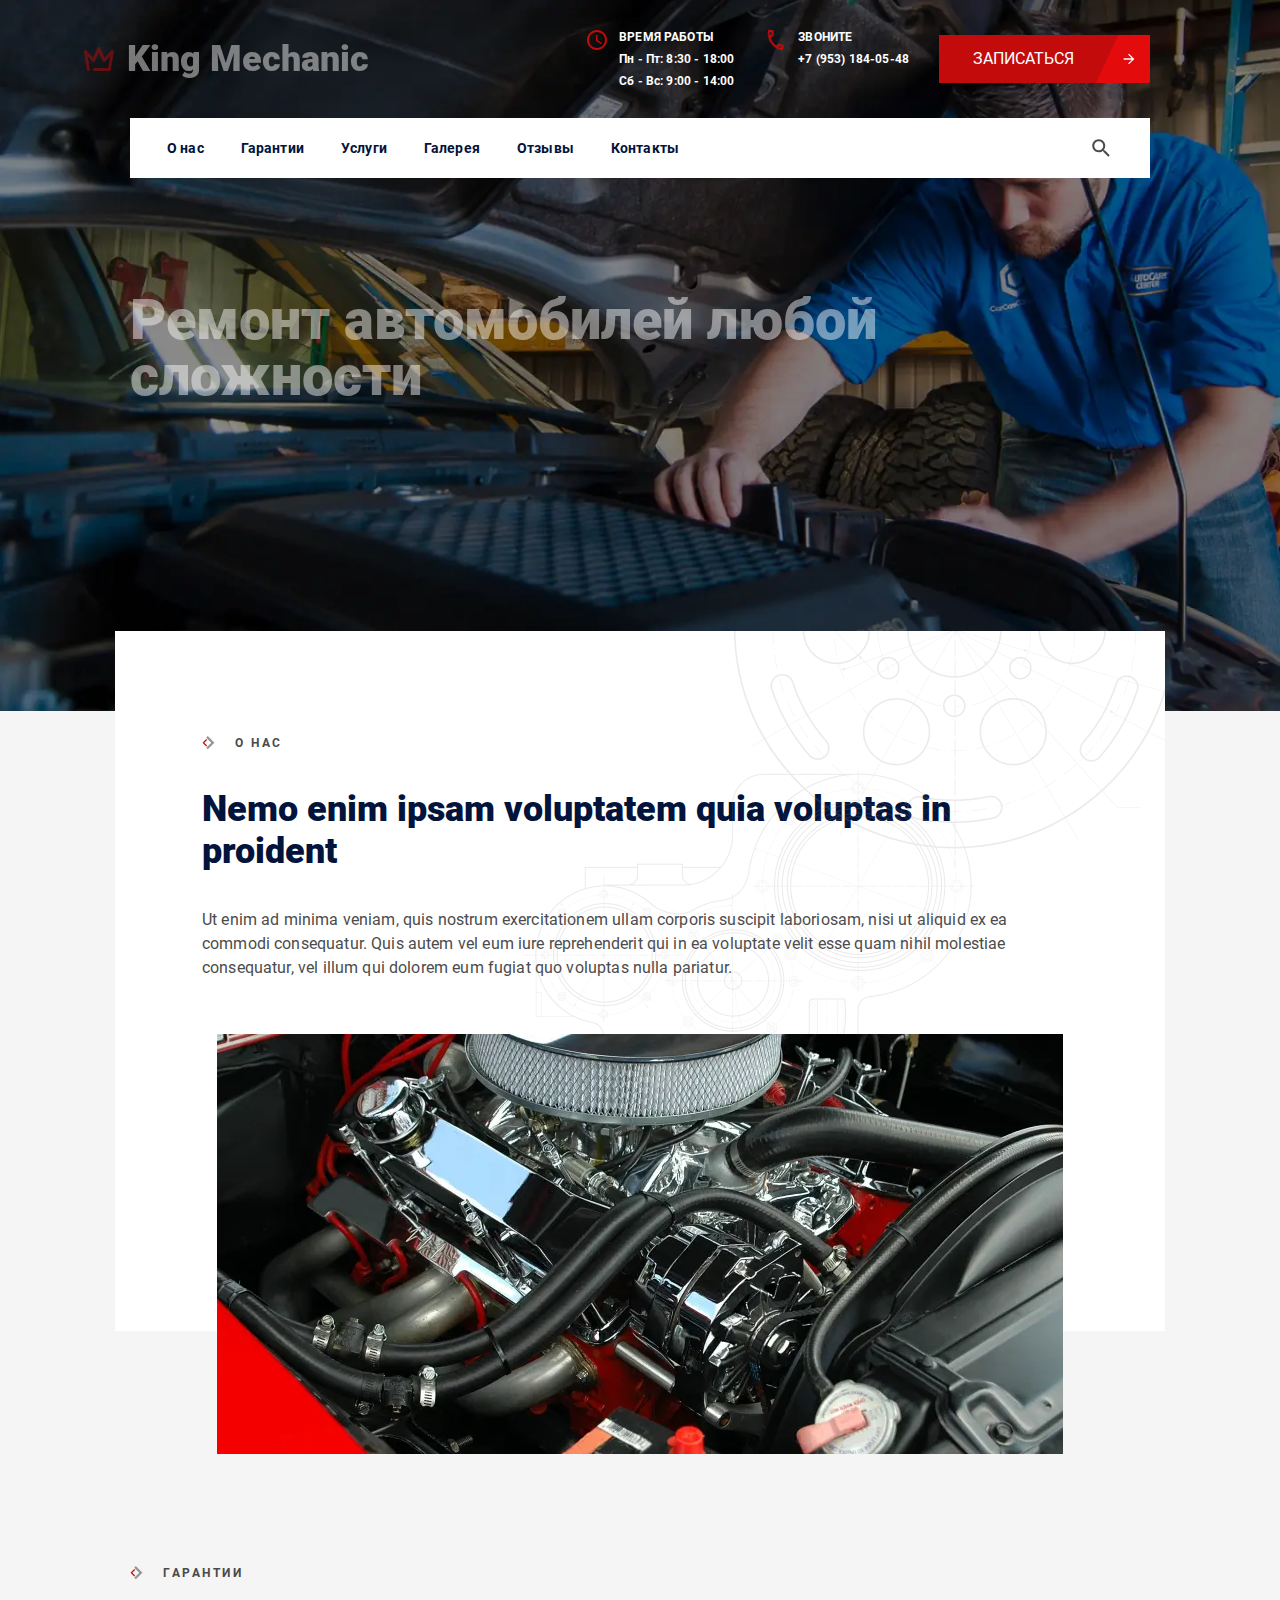
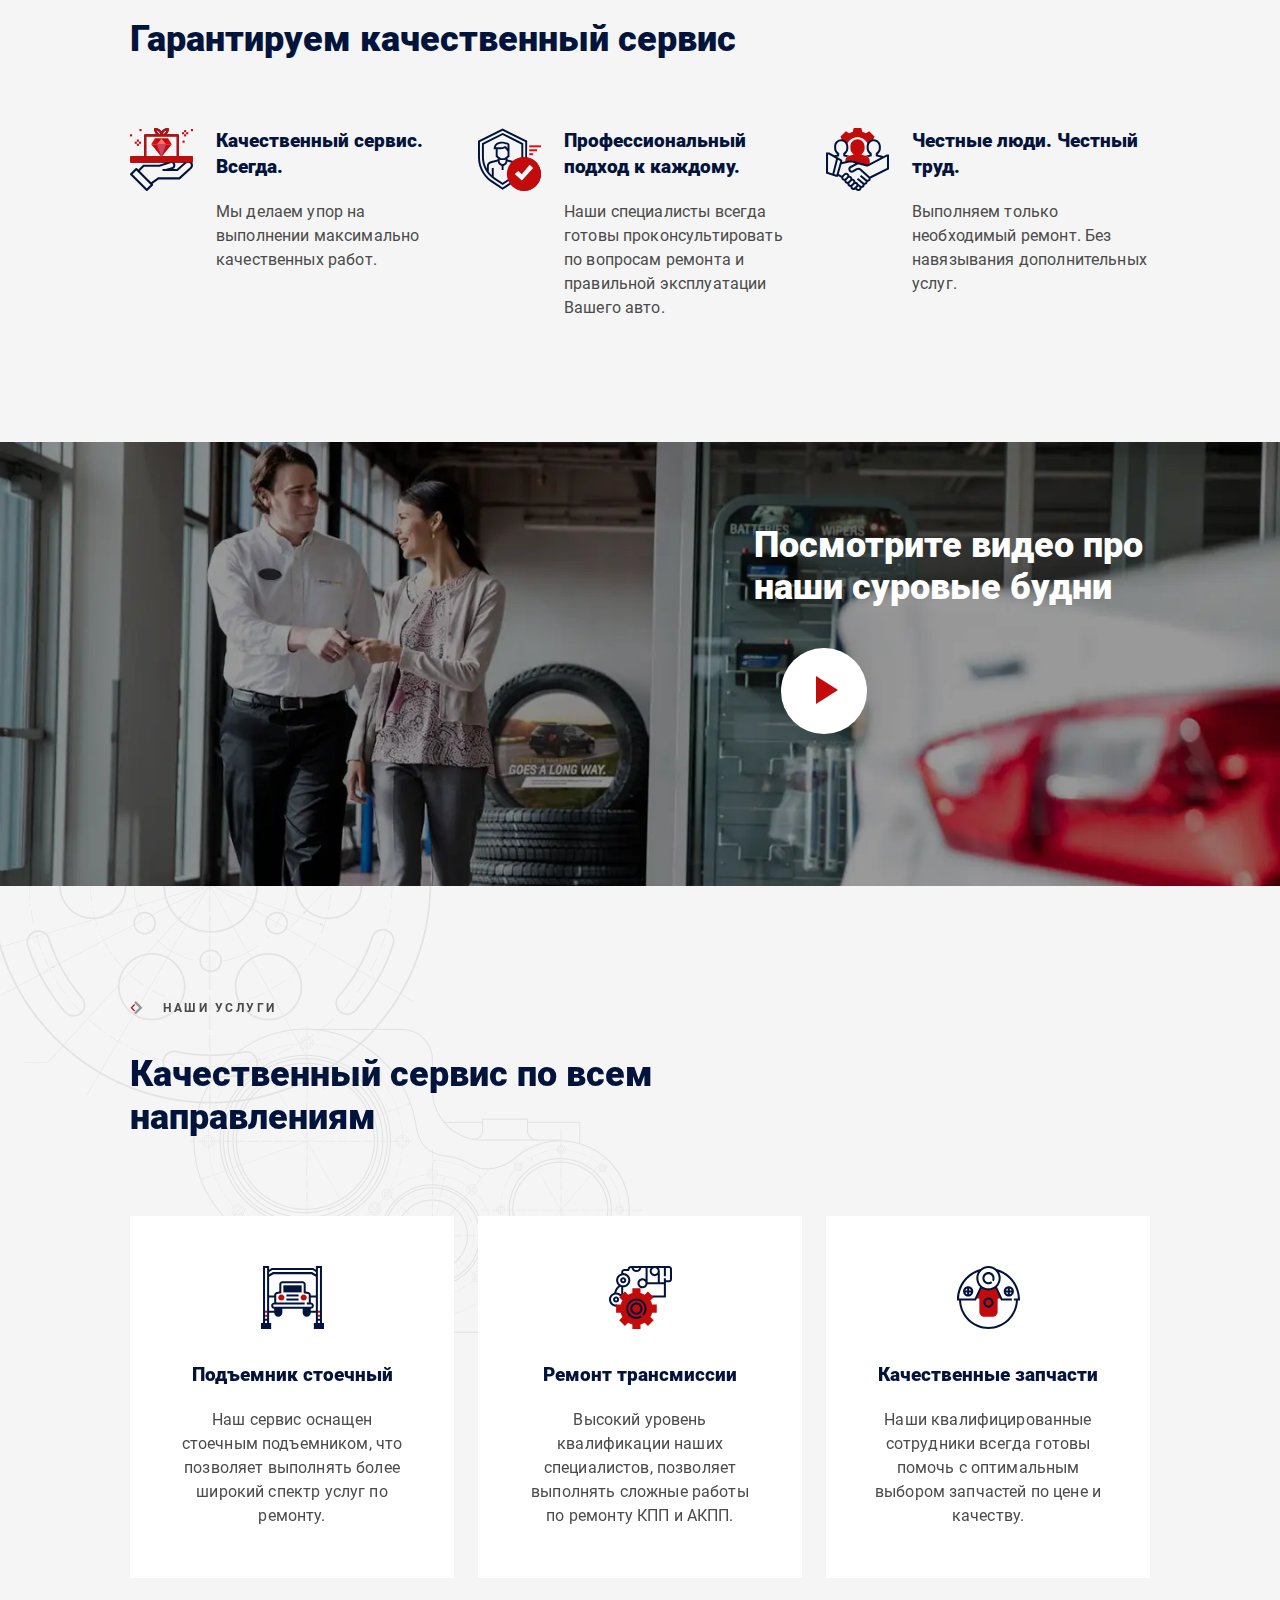
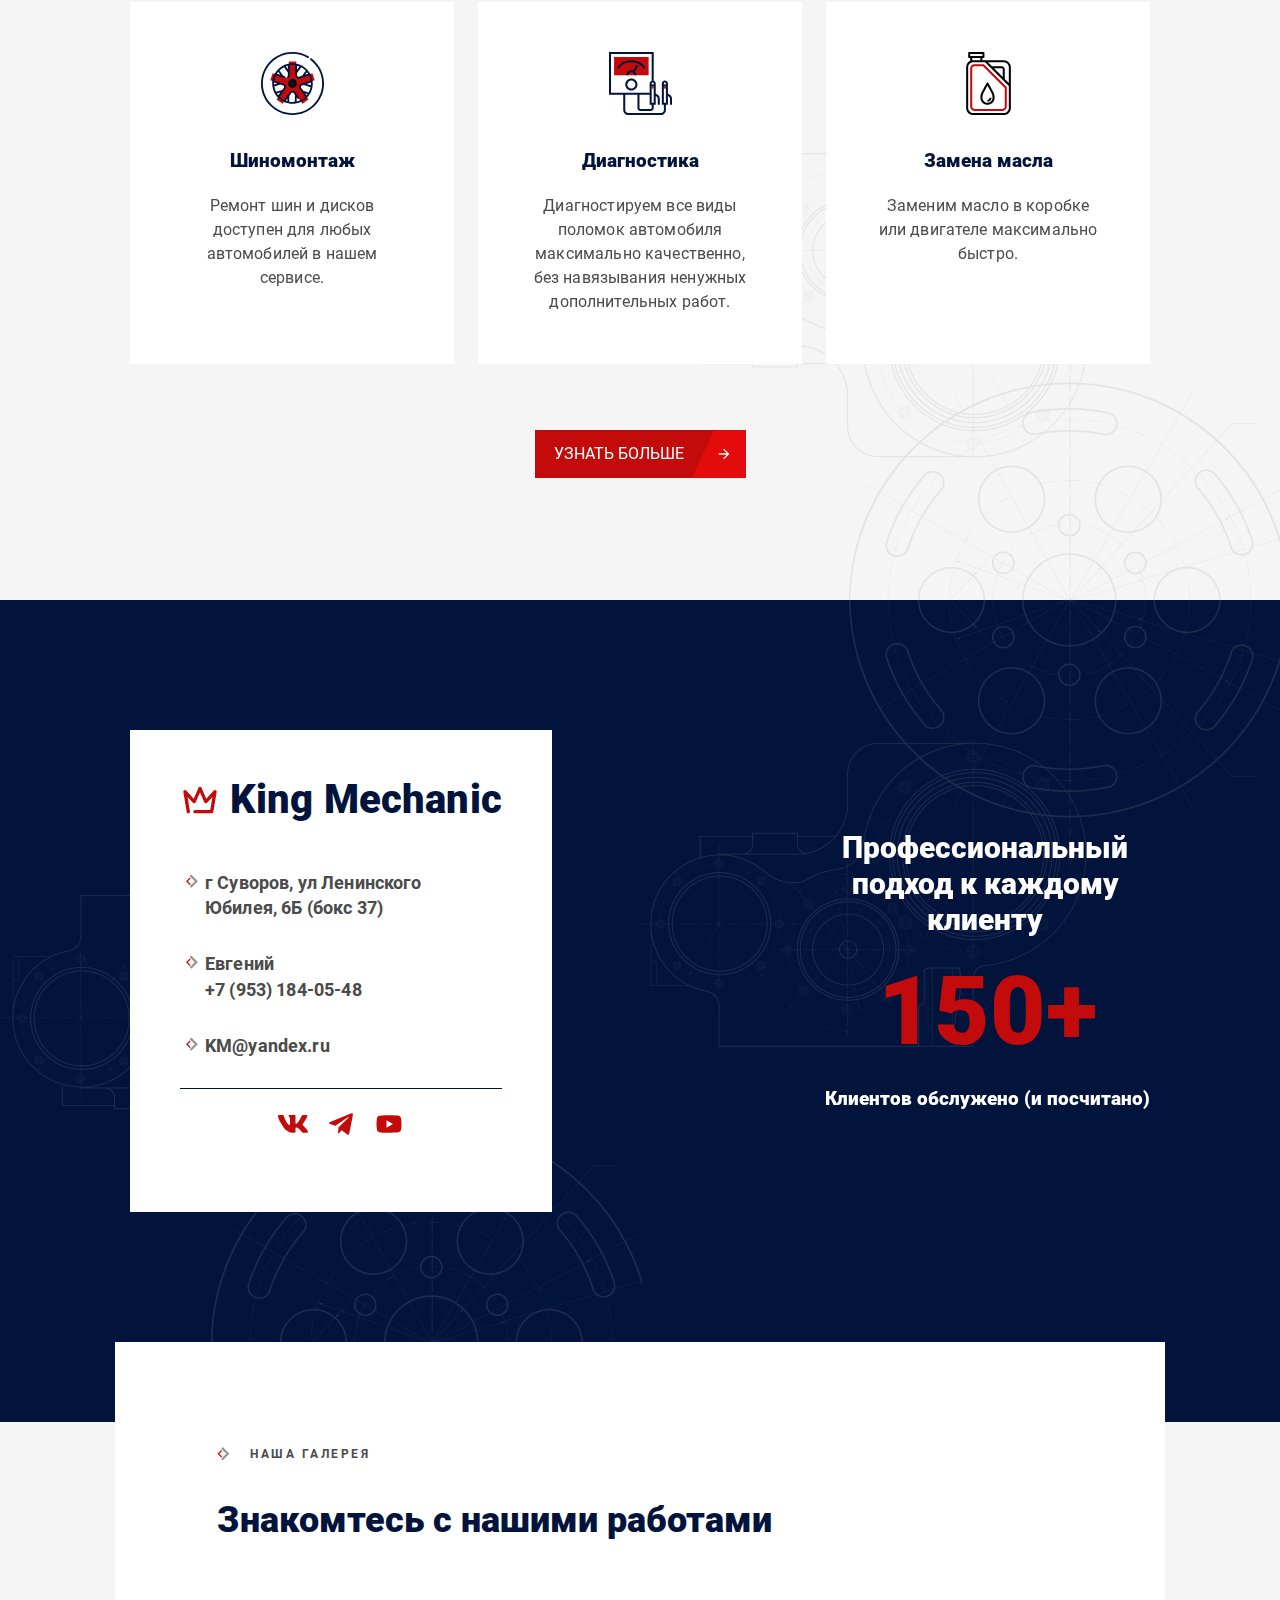
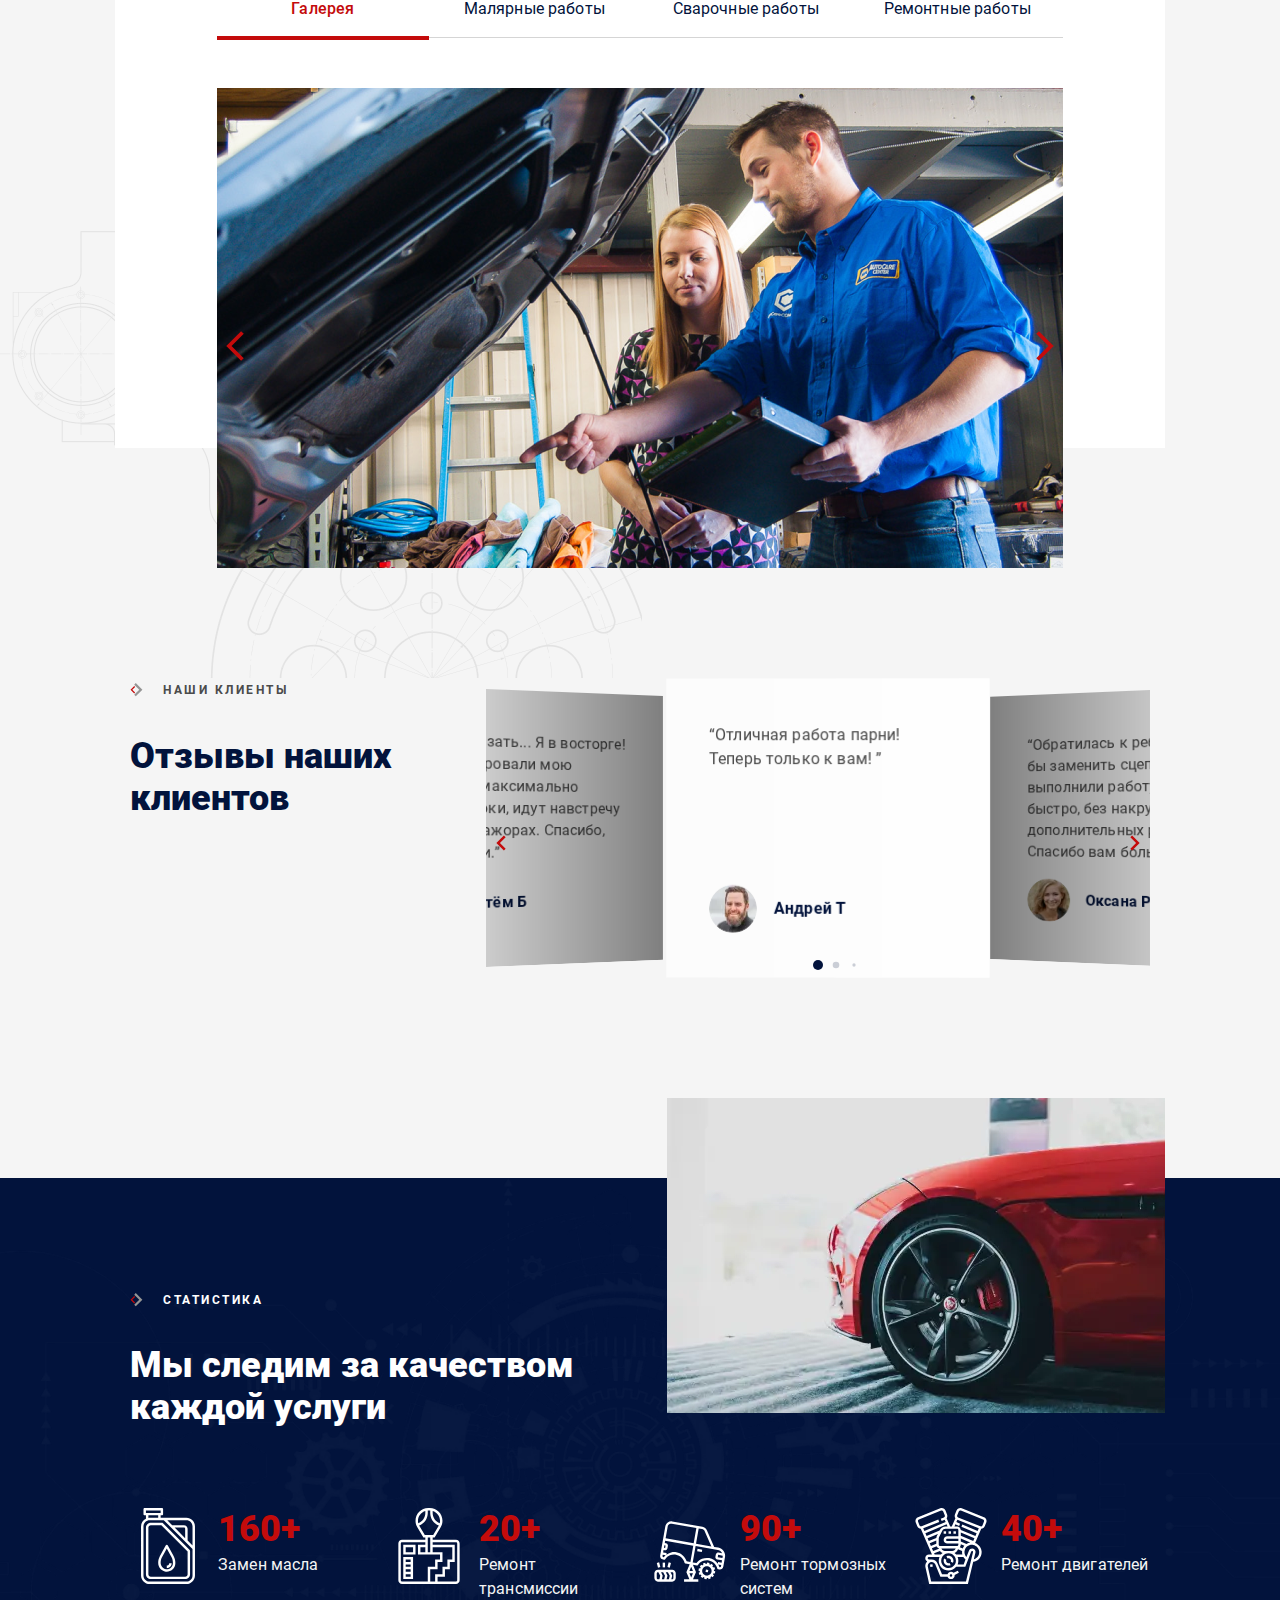
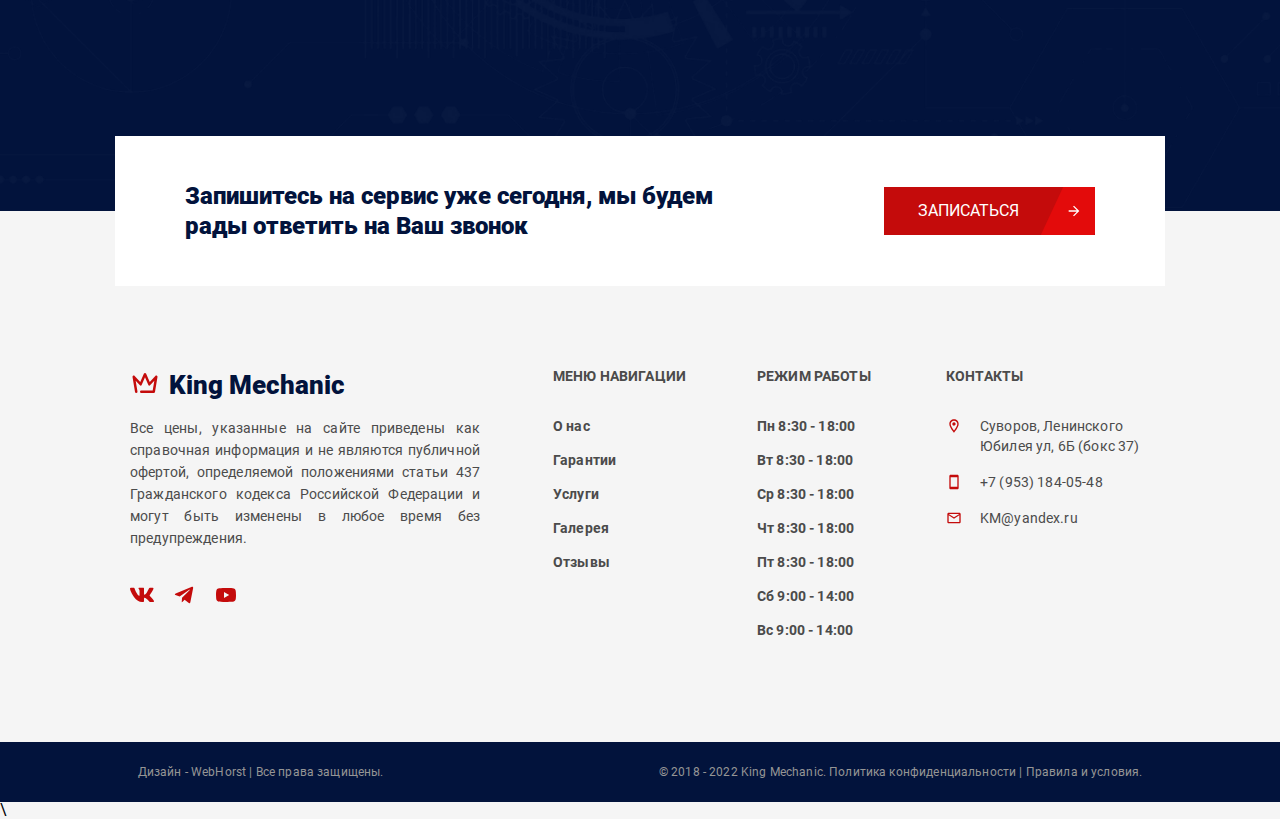
<file: index.html>
<!DOCTYPE html>
<html lang="en">

<head>
   <meta charset="UTF-8">
   <meta http-equiv="X-UA-Compatible" content="IE=edge">
   <meta name="viewport" content="width=device-width, initial-scale=1.0">
   <link rel="stylesheet" href="https://unpkg.com/swiper/swiper-bundle.min.css">
   <link rel="stylesheet" href="css/style.css">
   <link rel="shortcut icon" href="favicon.ico">
   <title>King Mechanic</title>
</head>

<body>
   <div class="wrapper">


      <header class="header">
         <div class="header__container">
            <!-- Верхнее подменю -->
            <div class="top-menu">
               <!-- Контейнер логотипа -->
               <div class="top-menu__logo-box">
                  <svg class="top-menu__logo" width="36" height="36" viewBox="0 0 24 24"
                     xmlns="http://www.w3.org/2000/svg">
                     <path
                        d="M4.54 10.16l1.446 8.676a1 1 0 1 1-1.972.328l-2-12c-.164-.981 1.05-1.573 1.723-.84L8.2 11.192 11.084 4.6c.35-.799 1.483-.799 1.832 0l2.885 6.593 4.462-4.868c.672-.733 1.887-.141 1.723.84l-2 12A1 1 0 0 1 19 20H9a1 1 0 0 1 0-2h9.153l1.306-7.84-3.222 3.516a1 1 0 0 1-1.653-.275L12 7.495 9.416 13.4a1 1 0 0 1-1.653.275L4.54 10.16z" />
                  </svg>
                  <span class="top-menu__logo-string">King Mechanic</span>
               </div>
               <!-- контейнер - часы работы -->
               <div class="top-menu__servise-hours">
                  <div class="top-menu__clock"></div>
                  <div class="top-menu__text">
                     ВРЕМЯ РАБОТЫ<br>
                     Пн - Пт: 8:30 - 18:00 <br>
                     Сб - Вс: 9:00 - 14:00
                  </div>
               </div>
               <!-- контейнер - номера телефона -->
               <div class="top-menu__call-us">
                  <div class="top-menu__phone"></div>
                  <div class="top-menu__text">
                     ЗВОНИТЕ <br>
                     <a href="tel:+79531840548">+7 (953) 184-05-48</a>
                  </div>
               </div>
               <!-- Главная кнопка страницы-->
               <a href="#" class="button">
                  <span class="button__name">Записаться</span>
                  <div class="button__arrow">
                     <svg width="16" height="16" viewBox="0 0 16 16" fill="none" xmlns="http://www.w3.org/2000/svg">
                        <path
                           d="M8.00008 13.3333L7.06008 12.3933L10.7801 8.66667H2.66675L2.66675 7.33333L10.7801 7.33333L7.06008 3.60667L8.00008 2.66667L13.3334 8L8.00008 13.3333Z"
                           fill="white" />
                     </svg>
                  </div>
               </a>
            </div>
            <!-- Меню навигации -->
            <nav class="header__menu menu">
               <ul class="menu__list">
                  <li class="menu__item"><a href="#about" class="menu__link">О нас</a></li>
                  <li class="menu__item"><a href="#promise" class="menu__link">Гарантии </a></li>
                  <li class="menu__item"><a href="#servises" class="menu__link">Услуги</a></li>
                  <li class="menu__item"><a href="#gallery" class="menu__link">Галерея</a></li>
                  <li class="menu__item"><a href="#feedback" class="menu__link">Отзывы</a></li>
                  <li class="menu__item"><a href="#contacts" class="menu__link">Контакты</a></li>
               </ul>
               <!-- иконка поиска по сайту -->
               <a href="#" class="menu__magnifier">

               </a>

            </nav>
         </div>
      </header>
      <main class="main">
         <!-- Первый блок страницы, с главным заголовком -->
         <div class="any-repair">
            <div class="any-repair__bgd">
               <img src="img/bg_images/Heroshot_1.webp" alt="фоновое изображение">
               <!-- Заголовок + кнопка -->
               <div class="any-repair__container">
                  <h1 class="any-repair__title">Ремонт автомобилей любой сложности</h1>
                  <a href="#" class="any-repair__button button">
                     <span class="button__name">Записаться</span>
                     <div class="button__arrow">
                        <svg width="16" height="16" viewBox="0 0 16 16" fill="none" xmlns="http://www.w3.org/2000/svg">
                           <path
                              d="M8.00008 13.3333L7.06008 12.3933L10.7801 8.66667H2.66675L2.66675 7.33333L10.7801 7.33333L7.06008 3.60667L8.00008 2.66667L13.3334 8L8.00008 13.3333Z"
                              fill="white" />
                        </svg>
                     </div>
                  </a>
               </div>
               <a href="#about" class="any-repair__bottom-arrow">
                  <span></span>
                  <span></span>
                  <span></span>
               </a>
            </div>
         </div>
         <!-- Нависающий блок - о нас -->
         <div class="about-us">
            <div class="about-us__container">
               <!-- Бекграунд блока -->
               <div class="about-us__bg">
                  <img src="img/bg_images/bg_Gears.webp" alt="бекграунд">
               </div>
               <!-- Блок с контентом  -->
               <div class="about-us__body">
                  <!-- Текстовый блок  -->
                  <div class="about-us__content">
                     <h3 id="about" class="about-us__subtitle subtitle">О нас</h3>
                     <h2 class="about-us__title title">Nemo enim ipsam voluptatem quia voluptas in proident</h2>
                     <p class="about-us__text">Ut enim ad minima veniam, quis nostrum exercitationem ullam corporis
                        suscipit laboriosam, nisi ut aliquid ex ea commodi consequatur. Quis autem vel eum iure
                        reprehenderit qui in ea voluptate velit esse quam nihil molestiae consequatur, vel illum qui
                        dolorem eum fugiat quo voluptas nulla pariatur. </p>
                  </div>
                  <!-- Основное изображение  -->
                  <div class="about-us__image-box">
                     <div class="about-us__picture">
                        <img src="img/about_us/engine.webp" alt="Фотография двигателя">
                     </div>
                  </div>
               </div>
            </div>
         </div>
         <!-- Блок гарантии  -->
         <div class="promise">
            <div class="promise__container">
               <h3 id="promise" class="promise__subtitle subtitle">Гарантии</h3>
               <h2 class="promise__title title">Гарантируем качественный сервис</h2>
               <!-- Контентная часть  -->
               <div class="promise__content">
                  <!-- пункт #1  -->
                  <div class="promise__item">
                     <!-- картинка  -->
                     <div class="promise__logo">
                        <img src="img/promise/quality_service_63px.svg" alt="Логотип">
                     </div>
                     <!-- текст  -->
                     <div class="promise__box">
                        <h4 class="promise__mini-title">
                           Качественный сервис. Всегда.
                        </h4>
                        <p class="promise__text">Мы делаем упор на выполнении максимально качественных работ.
                        </p>
                     </div>
                  </div>
                  <!-- пункт #2  -->
                  <div class="promise__item">
                     <!-- картинка  -->
                     <div class="promise__logo">
                        <img src="img/promise/certified_pros_63px.svg" alt="Логотип">
                     </div>
                     <!-- текст  -->
                     <div class="promise__box">
                        <h4 class="promise__mini-title">
                           Профессиональный подход к каждому.
                        </h4>
                        <p class="promise__text">Наши специалисты всегда готовы проконсультировать по вопросам
                           ремонта и правильной эксплуатации Вашего авто.
                        </p>
                     </div>
                  </div>
                  <!-- пункт #3  -->
                  <div class="promise__item">
                     <!-- картинка  -->
                     <div class="promise__logo">
                        <img src="img/promise/team_63px.svg" alt="Логотип">
                     </div>
                     <!-- текст  -->
                     <div class="promise__box">
                        <h4 class="promise__mini-title">
                           Честные люди. Честный труд.
                        </h4>
                        <p class="promise__text">Выполняем только необходимый ремонт. Без навязывания дополнительных
                           услуг.
                        </p>
                     </div>
                  </div>


               </div>
            </div>
         </div>
         <!-- Блок с видео -->
         <div class="full-screen">
            <!-- фоновое изображениие -->
            <div class="full-screen__bgd">
               <img src="img/full_screen/BG_Image.webp" alt="Фоновое изображение">
               <!-- контент  -->
               <div class="full-screen__container">
                  <div class="full-screen__content">
                     <h2 class="full-screen__title title">
                        Посмотрите видео про наши суровые будни
                     </h2>
                     <!-- кнопка плэй  -->
                     <div class="full-screen__box">
                        <a href="https://clck.ru/32cxQ8" class="full-screen__play-btn">
                           <div class="triangle"></div>
                           <div class="round-S">
                              <div class="round-M"></div>
                           </div>
                        </a>
                     </div>
                  </div>
               </div>
            </div>

         </div>
         <!-- блок с карточками  -->
         <div class="servises">
            <div class="servises__bg">
               <img class="top" src="img/bg_images/bg_Gears.webp" alt="бекграунд">
               <img class="bottom" src="img/bg_images/bg_Gears.webp" alt="бекграунд">

               <div class="servises__container">
                  <h3 id="servises" class="servises__subtitle subtitle">Наши услуги</h3>
                  <h2 class="servises__title title">Качественный сервис по всем направлениям</h2>
                  <div class="servises__content">
                     <!-- блок с карточками  -->
                     <div class="servises__cards-block">
                        <!-- карточка 1 -->
                        <div class="card">
                           <div class="card__picture-box"><img src="img/servises/car_bay_24x.svg"
                                 alt="картинка карточки" class="card__image">
                           </div>
                           <h3 class="card__title">Подъемник стоечный</h3>
                           <p class="card__text">Наш сервис оснащен стоечным подъемником, что позволяет выполнять более
                              широкий спектр услуг по ремонту.
                           </p>
                        </div>
                        <!-- карточка 2 -->
                        <div class="card">
                           <div class="card__picture-box"><img src="img/servises/car_engine_24x.svg"
                                 alt="картинка карточки" class="card__image">
                           </div>
                           <h3 class="card__title">Ремонт трансмиссии</h3>
                           <p class="card__text">Высокий уровень квалификации наших специалистов, позволяет выполнять
                              сложные работы по ремонту КПП и АКПП.
                           </p>
                        </div>
                        <!-- карточка 3 -->
                        <div class="card">
                           <div class="card__picture-box"><img src="img/servises/car_breaks_24x.svg"
                                 alt="картинка карточки" class="card__image">
                           </div>
                           <h3 class="card__title">Качественные запчасти</h3>
                           <p class="card__text">Наши квалифицированные сотрудники всегда готовы помочь с оптимальным
                              выбором запчастей по цене и качеству.
                           </p>
                        </div>
                        <!-- карточка 4 -->
                        <div class="card">
                           <div class="card__picture-box"><img src="img/servises/car_tires_24x.svg"
                                 alt="картинка карточки" class="card__image">
                           </div>
                           <h3 class="card__title">Шиномонтаж</h3>
                           <p class="card__text">Ремонт шин и дисков доступен для любых автомобилей в нашем сервисе.
                           </p>
                        </div>
                        <!-- карточка 5 -->
                        <div class="card">
                           <div class="card__picture-box"><img src="img/servises/car_engine_check_24x.svg"
                                 alt="картинка карточки" class="card__image">
                           </div>
                           <h3 class="card__title">Диагностика</h3>
                           <p class="card__text">Диагностируем все виды поломок автомобиля максимально качественно, без
                              навязывания ненужных дополнительных работ.
                           </p>
                        </div>
                        <!-- карточка 6 -->
                        <div class="card">
                           <div class="card__picture-box"><img src="img/servises/car_oil_24x.svg"
                                 alt="картинка карточки" class="card__image">
                           </div>
                           <h3 class="card__title">Замена масла</h3>
                           <p class="card__text">Заменим масло в коробке или двигателе максимально быстро.
                           </p>
                        </div>
                     </div>

                     <div class="servises__btn-box">
                        <a href="#" class="servises__button button">
                           <span class="button__name">Узнать больше</span>
                           <div class="button__arrow">
                              <svg width="16" height="16" viewBox="0 0 16 16" fill="none"
                                 xmlns="http://www.w3.org/2000/svg">
                                 <path
                                    d="M8.00008 13.3333L7.06008 12.3933L10.7801 8.66667H2.66675L2.66675 7.33333L10.7801 7.33333L7.06008 3.60667L8.00008 2.66667L13.3334 8L8.00008 13.3333Z"
                                    fill="white" />
                              </svg>
                           </div>
                        </a>
                     </div>

                  </div>
               </div>
            </div>
         </div>
         <!-- блок с визиткой и статистикой клиентов  -->
         <div id="contacts" class="customers">
            <div class="customers__bg">
               <img class="customers__top" src="img/bg_images/bg_Gears.webp" alt="бекграунд">
               <img class="customers__bottom" src="img/bg_images/bg_Gears.webp" alt="бекграунд">
               <div class="customers__container">
                  <div class="customers__content">
                     <!-- карточка визитка  -->
                     <div class="customers__bisness-card">
                        <div class="customers__logo">
                           <svg width="40" height="40" fill="#C40B0B" viewBox="0 0 24 24"
                              xmlns="http://www.w3.org/2000/svg">
                              <path
                                 d="M4.54 10.16l1.446 8.676a1 1 0 1 1-1.972.328l-2-12c-.164-.981 1.05-1.573 1.723-.84L8.2 11.192 11.084 4.6c.35-.799 1.483-.799 1.832 0l2.885 6.593 4.462-4.868c.672-.733 1.887-.141 1.723.84l-2 12A1 1 0 0 1 19 20H9a1 1 0 0 1 0-2h9.153l1.306-7.84-3.222 3.516a1 1 0 0 1-1.653-.275L12 7.495 9.416 13.4a1 1 0 0 1-1.653.275L4.54 10.16z" />
                           </svg>
                           <span>King Mechanic</span>
                        </div>
                        <!-- контакты  -->
                        <ul class="customers__contacts">
                           <li class="customers__item">
                              <a href="https://clck.ru/sczhQ" target="_blank" class="customers__link">г Суворов, ул
                                 Ленинского Юбилея,
                                 6Б (бокс 37)</a>
                           </li>
                           <li class="customers__item">Евгений <br>
                              <a href="tel:+79531840548" class="customers__link">+7 (953) 184-05-48</a>
                           </li>
                           <li class="customers__item">
                              <a href="mailto:KM@yandex.ru" class="customers__link">KM@yandex.ru</a>
                           </li>
                        </ul>
                        <!-- панель соц сетей  -->
                        <div class="customers__media-icons">
                           <a href="https://vk.com/kingmechanic" target="_blank" class="customers__vk">
                              <svg width="30" height="30" fill="#C40B0B" viewBox="0 0 24 24"
                                 xmlns="http://www.w3.org/2000/svg">
                                 <path
                                    d="m23.456 5.784c-.27.849-.634 1.588-1.09 2.259l.019-.03q-.672 1.12-1.605 2.588-.8 1.159-.847 1.2c-.138.173-.234.385-.267.618l-.001.007c.027.212.125.397.268.535l.4.446q3.21 3.299 3.611 4.548c.035.092.055.198.055.309 0 .194-.062.373-.167.52l.002-.003c-.176.181-.422.293-.694.293-.03 0-.061-.001-.09-.004h.004-2.631c-.001 0-.003 0-.005 0-.337 0-.647-.118-.89-.314l.003.002c-.354-.291-.669-.606-.951-.948l-.009-.012q-.691-.781-1.226-1.315-1.782-1.694-2.63-1.694c-.021-.002-.045-.003-.07-.003-.165 0-.319.051-.446.138l.003-.002c-.104.13-.167.298-.167.479 0 .036.002.07.007.105v-.004c-.027.314-.043.679-.043 1.048 0 .119.002.237.005.355v-.017 1.159c.01.047.016.101.016.156 0 .242-.11.458-.282.601l-.001.001c-.387.177-.839.281-1.316.281-.102 0-.202-.005-.301-.014l.013.001c-1.574-.03-3.034-.491-4.275-1.268l.035.02c-1.511-.918-2.763-2.113-3.717-3.525l-.027-.042c-.906-1.202-1.751-2.56-2.471-3.992l-.07-.154c-.421-.802-.857-1.788-1.233-2.802l-.06-.185c-.153-.456-.264-.986-.31-1.535l-.002-.025q0-.758.892-.758h2.63c.024-.002.052-.003.081-.003.248 0 .477.085.658.228l-.002-.002c.2.219.348.488.421.788l.003.012c.484 1.367.997 2.515 1.587 3.615l-.067-.137c.482.97 1.015 1.805 1.623 2.576l-.023-.031q.8.982 1.248.982c.009.001.02.001.032.001.148 0 .277-.08.347-.2l.001-.002c.074-.19.117-.411.117-.641 0-.049-.002-.098-.006-.146v.006-3.879c-.021-.457-.133-.884-.32-1.267l.008.019c-.124-.264-.273-.492-.45-.695l.003.004c-.164-.164-.276-.379-.311-.619l-.001-.006c0-.17.078-.323.2-.423l.001-.001c.121-.111.283-.178.46-.178h.008 4.146c.022-.003.047-.004.073-.004.195 0 .37.088.486.226l.001.001c.103.188.164.413.164.651 0 .038-.002.075-.005.112v-.005 5.173c-.002.024-.003.052-.003.08 0 .184.051.357.139.504l-.002-.004c.073.108.195.178.333.178h.001c.176-.012.336-.07.471-.162l-.003.002c.272-.187.506-.4.709-.641l.004-.005c.607-.686 1.167-1.444 1.655-2.25l.039-.07c.344-.57.716-1.272 1.053-1.993l.062-.147.446-.892c.155-.446.571-.76 1.06-.76.019 0 .038 0 .057.001h-.003 2.631q1.066 0 .8.981z" />
                              </svg>
                           </a>
                           <a href="#" target="_blank" class="customers__telegram">
                              <svg width="26" height="26" viewBox="0 0 24 24" fill="#C40B0B"
                                 xmlns="http://www.w3.org/2000/svg">
                                 <path
                                    d="M9.63262 15.1813L9.2687 20.7653C9.78938 20.7653 10.0149 20.5213 10.2853 20.2283L12.7264 17.6833L17.7847 21.7243C18.7124 22.2883 19.366 21.9913 19.6163 20.7933L22.9365 3.8214L22.9374 3.8204C23.2317 2.3244 22.4415 1.73941 21.5377 2.1064L2.02135 10.2574C0.689406 10.8214 0.709573 11.6314 1.79493 11.9984L6.78447 13.6913L18.3742 5.78039C18.9196 5.38639 19.4155 5.60439 19.0076 5.99839L9.63262 15.1813Z"
                                    fill="#C40B0B" />
                              </svg>
                           </a>
                           <a href="#" target="_blank" class="customers__youtube">
                              <svg width="30" height="30" viewBox="0 0 24 24" fill="none"
                                 xmlns="http://www.w3.org/2000/svg">
                                 <path
                                    d="M10 15L15.19 12L10 9V15ZM21.56 7.17C21.69 7.64 21.78 8.27 21.84 9.07C21.91 9.87 21.94 10.56 21.94 11.16L22 12C22 14.19 21.84 15.8 21.56 16.83C21.31 17.73 20.73 18.31 19.83 18.56C19.36 18.69 18.5 18.78 17.18 18.84C15.88 18.91 14.69 18.94 13.59 18.94L12 19C7.81 19 5.2 18.84 4.17 18.56C3.27 18.31 2.69 17.73 2.44 16.83C2.31 16.36 2.22 15.73 2.16 14.93C2.09 14.13 2.06 13.44 2.06 12.84L2 12C2 9.81 2.16 8.2 2.44 7.17C2.69 6.27 3.27 5.69 4.17 5.44C4.64 5.31 5.5 5.22 6.82 5.16C8.12 5.09 9.31 5.06 10.41 5.06L12 5C16.19 5 18.8 5.16 19.83 5.44C20.73 5.69 21.31 6.27 21.56 7.17Z"
                                    fill="#C40B0B" />
                              </svg>
                           </a>
                        </div>
                     </div>
                     <!-- статистика клиентов  -->
                     <div class="customers__statistic">
                        <h3 class="customers__subtitle">Профессиональный подход к каждому клиенту</h3>
                        <div class="customers__quantity">150+</div>
                        <p class="customers__text">Клиентов обслужено (и посчитано)</p>
                     </div>
                  </div>
               </div>
            </div>
         </div>
         <!-- блок галерея + слайдеры -->
         <div class="gallery">
            <img class="gallery__bg" src="img/bg_images/bg_Gears.webp" alt="бекграунд">
            <div class="gallery__container">
               <div class="gallery__content">
                  <h3 class="gallery__subtitle subtitle">Наша галерея</h3>
                  <h2 id="gallery" class="gallery__title title">Знакомтесь с нашими работами</h2>
                  <!-- меню с табами -->
                  <ul class="gallery__submenu submenu">
                     <li class="submenu__item active" data-tab="tab-1">Галерея</li>
                     <li class="submenu__item" data-tab="tab-2">Малярные работы</li>
                     <li class="submenu__item" data-tab="tab-3">Сварочные работы</li>
                     <li class="submenu__item" data-tab="tab-4">Ремонтные работы</li>
                  </ul>
                  <!-- слайдеры  -->
                  <div class="gallery__sliders">
                     <!-- Слайдер 1 Галерея  -->
                     <div class="gallery__slider swiper-container on tab-1 ">
                        <div class="gallery__slider-wrapper swiper-wrapper">
                           <div class="gallery__slide swiper-slide">
                              <div class="gallery__picture">
                                 <img src="img/gallery/Image1.png" alt="изображение">
                              </div>
                           </div>
                           <div class="gallery__slide swiper-slide">
                              <div class="gallery__picture">
                                 <img src="img/bg_images/Heroshot_1.webp" alt="изображение">
                              </div>
                           </div>
                           <div class="gallery__slide swiper-slide">
                              <div class="gallery__picture">
                                 <img src="img/bg_images/Heroshot_2.webp" alt="изображение">
                              </div>
                           </div>
                           <div class="gallery__slide swiper-slide">
                              <div class="gallery__picture">
                                 <img src="img/gallery/галерея.webp" alt="изображение">
                              </div>
                           </div>

                        </div>
                        <div class="gallery__left"></div>
                        <div class="gallery__right"></div>
                        <div class="swiper-pagination"></div>
                     </div>
                     <!-- Слайдер 2 Малярные работы -->
                     <div class="gallery__slider swiper-container tab-2">
                        <div class="gallery__slider-wrapper swiper-wrapper">
                           <div class="gallery__slide swiper-slide">
                              <div class="gallery__picture">
                                 <img src="img/gallery/Daewoo_before.webp" alt="изображение">
                              </div>
                           </div>
                           <div class="gallery__slide swiper-slide">
                              <div class="gallery__picture">
                                 <img src="img/gallery/Daewoo.webp" alt="изображение">
                              </div>
                           </div>
                           <div class="gallery__slide swiper-slide">
                              <div class="gallery__picture">
                                 <img src="img/gallery/бампер1.webp" alt="изображение">
                              </div>
                           </div>
                           <div class="gallery__slide swiper-slide">
                              <div class="gallery__picture">
                                 <img src="img/gallery/бампер2.webp" alt="изображение">
                              </div>
                           </div>

                        </div>
                        <div class="gallery__left"></div>
                        <div class="gallery__right"></div>
                        <div class="swiper-pagination"></div>
                     </div>
                     <!-- Слайдер 3 Сварочные работы -->
                     <div class="gallery__slider swiper-container tab-3">
                        <div class="gallery__slider-wrapper swiper-wrapper">
                           <div class="gallery__slide swiper-slide">
                              <div class="gallery__picture">
                                 <img src="img/gallery/сварка1.webp" alt="изображение">
                              </div>
                           </div>
                           <div class="gallery__slide swiper-slide">
                              <div class="gallery__picture">
                                 <img src="img/gallery/сварка2.webp" alt="изображение">
                              </div>
                           </div>
                           <div class="gallery__slide swiper-slide">
                              <div class="gallery__picture">
                                 <img src="img/gallery/сварка1.1.webp" alt="изображение">
                              </div>
                           </div>
                           <div class="gallery__slide swiper-slide">
                              <div class="gallery__picture">
                                 <img src="img/gallery/сварка1.2.webp" alt="изображение">
                              </div>
                           </div>

                        </div>
                        <div class="gallery__left"></div>
                        <div class="gallery__right"></div>
                        <div class="swiper-pagination"></div>
                     </div>
                     <!-- Слайдер 4 Ремонтные работы -->
                     <div class="gallery__slider swiper-container tab-4">
                        <div class="gallery__slider-wrapper swiper-wrapper">
                           <div class="gallery__slide swiper-slide">
                              <div class="gallery__picture">
                                 <img src="img/gallery/ремонт1.webp" alt="изображение">
                              </div>
                           </div>
                           <div class="gallery__slide swiper-slide">
                              <div class="gallery__picture">
                                 <img src="img/gallery/ремонт2.webp" alt="изображение">
                              </div>
                           </div>
                           <div class="gallery__slide swiper-slide">
                              <div class="gallery__picture">
                                 <img src="img/gallery/ремонт3.webp" alt="изображение">
                              </div>
                           </div>
                           <div class="gallery__slide swiper-slide">
                              <div class="gallery__picture">
                                 <img src="img/gallery/ремонт4.webp" alt="изображение">
                              </div>
                           </div>

                        </div>
                        <div class="gallery__left"></div>
                        <div class="gallery__right"></div>
                        <div class="swiper-pagination"></div>
                     </div>




                  </div>
               </div>
            </div>
         </div>
         <!-- блок с отзывами -->
         <div id="feedback" class="feedback">
            <div class="feedback__container">

               <div class="feedback__header">
                  <h3 class="feedback__subtitle subtitle">Наши клиенты</h3>
                  <h2 class="feedback__title title">Отзывы наших клиентов</h2>
               </div>

               <div class="feedback__content swiper-container">
                  <div class="feedback__prev"></div>
                  <div class="feedback__next"></div>
                  <div class="swiper-pagination"></div>
                  <div class="feedback__wrapper swiper-wrapper">
                     <!-- карточка с отзывом  -->
                     <div class="feedback__card card-feedback swiper-slide">
                        <p class="card-feedback__text">“Отличная работа парни! Теперь только к вам! ”
                        </p>
                        <div class="card-feedback__person-container">
                           <div class="card-feedback__avatar">
                              <img src="img/feedback/avatar_1.webp" alt="аватарка">
                           </div>
                           <span class="card-feedback__name">Андрей Т</span>
                        </div>
                     </div>
                     <!-- карточка с отзывом  -->
                     <div class="feedback__card card-feedback swiper-slide">
                        <p class="card-feedback__text">“Обратилась к ребятам, что бы заменить сцепление, выполнили
                           работу недорого и быстро, без накручивания дополнительных работ! Спасибо вам большое!"
                        </p>
                        <div class="card-feedback__person-container">
                           <div class="card-feedback__avatar">
                              <img src="img/feedback/avatar_2.webp" alt="аватарка">
                           </div>
                           <span class="card-feedback__name">Оксана Р</span>
                        </div>
                     </div>
                     <!-- карточка с отзывом  -->
                     <div class="feedback__card card-feedback swiper-slide">
                        <p class="card-feedback__text">“Отличный сервис! Вежливые и компетентные специалисты, спасибо!”
                        </p>
                        <div class="card-feedback__person-container">
                           <div class="card-feedback__avatar">
                              <img src="img/feedback/Nikita.webp" alt="аватарка">
                           </div>
                           <span class="card-feedback__name">Никита К</span>
                        </div>
                     </div>
                     <!-- карточка с отзывом  -->
                     <div class="feedback__card card-feedback swiper-slide">
                        <p class="card-feedback__text">“Запаяли разорванный бампер на УРА! Я даже не думал, что так
                           можно было :D Большое спасибо, от всей души благодарю!”
                        </p>
                        <div class="card-feedback__person-container">
                           <div class="card-feedback__avatar">
                              <img src="img/feedback/Srgey.webp" alt="аватарка">
                           </div>
                           <span class="card-feedback__name">Сергей Г</span>
                        </div>
                     </div>
                     <!-- карточка с отзывом  -->
                     <div class="feedback__card card-feedback swiper-slide">
                        <p class="card-feedback__text">“Ну что сказать... Я в восторге! Отремонтировали мою повозку в
                           максимально сжатые сроки, идут навстречу при форсмажорах. Спасибо, родные мои.”
                        </p>
                        <div class="card-feedback__person-container">
                           <div class="card-feedback__avatar">
                              <img src="img/feedback/bochar.webp" alt="аватарка">
                           </div>
                           <span class="card-feedback__name">Артём Б</span>
                        </div>
                     </div>
                  </div>

               </div>
            </div>
         </div>
         <!-- блок статистики выполненных работ  -->
         <div class="statistics">
            <div class="statistics__overlay">
               <!-- <img src="img/statistics/background_image.png" alt=""> -->
            </div>
            <div class="statistics__container">
               <div class="statistics__content">
                  <h3 class="statistics__subtitle subtitle">Статистика</h3>
                  <h2 class="statistics__title title">Мы следим за качеством каждой услуги</h2>
                  <div class="statistics__image-container">
                     <img src="img/statistics/car.webp" alt="фото автомобиля">
                  </div>
                  <div class="statistics__row row">
                     <!-- элемент статистики  -->
                     <div class="row__item">
                        <div class="row__image">
                           <img src="img/statistics/car_oil_24x.svg" alt="логотип">
                        </div>
                        <div class="row__info">
                           <span class="row__count">160+</span>
                           <span class="row__text">Замен масла</span>
                        </div>
                     </div>
                     <!-- элемент статистики  -->
                     <div class="row__item">
                        <div class="row__image">
                           <img src="img/statistics/car_transmission_24x.svg" alt="логотип">
                        </div>
                        <div class="row__info">
                           <span class="row__count">20+</span>
                           <span class="row__text">Ремонт трансмиссии</span>
                        </div>
                     </div>
                     <!-- элемент статистики  -->
                     <div class="row__item">
                        <div class="row__image">
                           <img src="img/statistics/car_alignment_24x.svg" alt="логотип">
                        </div>
                        <div class="row__info">
                           <span class="row__count">90+</span>
                           <span class="row__text">Ремонт тормозных систем</span>
                        </div>
                     </div>
                     <!-- элемент статистики  -->
                     <div class="row__item">
                        <div class="row__image">
                           <img src="img/statistics/car_engine_2_24x.svg" alt="логотип">
                        </div>
                        <div class="row__info">
                           <span class="row__count">40+</span>
                           <span class="row__text">Ремонт двигателей</span>
                        </div>
                     </div>
                  </div>
               </div>
            </div>
         </div>
         <!-- маленький блок с кнопкой  -->
         <div class="smallest">
            <div class="smallest__container">
               <h2 class="smallest__title">
                  Запишитесь на сервис уже сегодня, мы будем рады ответить на Ваш звонок
               </h2>
               <a href="#" class="smallest__button button">
                  <span class="button__name">Записаться</span>
                  <div class="button__arrow">
                     <svg width="16" height="16" viewBox="0 0 16 16" fill="none" xmlns="http://www.w3.org/2000/svg">
                        <path
                           d="M8.00008 13.3333L7.06008 12.3933L10.7801 8.66667H2.66675L2.66675 7.33333L10.7801 7.33333L7.06008 3.60667L8.00008 2.66667L13.3334 8L8.00008 13.3333Z"
                           fill="white" />
                     </svg>
                  </div>
               </a>
            </div>
         </div>
      </main>
      <footer class="footer">
         <div class="footer__container">
            <!-- блок с логотипом  -->
            <div class="footer__sotial">
               <!-- логотип  -->
               <div class="footer__logo">
                  <svg width="30" height="30" fill="#C40B0B" viewBox="0 0 24 24" xmlns="http://www.w3.org/2000/svg">
                     <path
                        d="M4.54 10.16l1.446 8.676a1 1 0 1 1-1.972.328l-2-12c-.164-.981 1.05-1.573 1.723-.84L8.2 11.192 11.084 4.6c.35-.799 1.483-.799 1.832 0l2.885 6.593 4.462-4.868c.672-.733 1.887-.141 1.723.84l-2 12A1 1 0 0 1 19 20H9a1 1 0 0 1 0-2h9.153l1.306-7.84-3.222 3.516a1 1 0 0 1-1.653-.275L12 7.495 9.416 13.4a1 1 0 0 1-1.653.275L4.54 10.16z" />
                  </svg>
                  <span class="king-mechanic">King Mechanic</span>
               </div>
               <!-- текст  -->
               <p class="footer__text">Все цены, указанные на сайте приведены как справочная информация и не являются
                  публичной офертой, определяемой положениями статьи 437 Гражданского кодекса Российской Федерации и
                  могут быть изменены в любое время без предупреждения.
               </p>
               <!-- иконки социальных сетей  -->
               <div class="footer__media-icons">
                  <a href="https://vk.com/kingmechanic" target="_blank" class="vk">
                     <svg width="24px" height="24px" fill="#C40B0B" viewBox="0 0 24 24"
                        xmlns="http://www.w3.org/2000/svg">
                        <path
                           d="m23.456 5.784c-.27.849-.634 1.588-1.09 2.259l.019-.03q-.672 1.12-1.605 2.588-.8 1.159-.847 1.2c-.138.173-.234.385-.267.618l-.001.007c.027.212.125.397.268.535l.4.446q3.21 3.299 3.611 4.548c.035.092.055.198.055.309 0 .194-.062.373-.167.52l.002-.003c-.176.181-.422.293-.694.293-.03 0-.061-.001-.09-.004h.004-2.631c-.001 0-.003 0-.005 0-.337 0-.647-.118-.89-.314l.003.002c-.354-.291-.669-.606-.951-.948l-.009-.012q-.691-.781-1.226-1.315-1.782-1.694-2.63-1.694c-.021-.002-.045-.003-.07-.003-.165 0-.319.051-.446.138l.003-.002c-.104.13-.167.298-.167.479 0 .036.002.07.007.105v-.004c-.027.314-.043.679-.043 1.048 0 .119.002.237.005.355v-.017 1.159c.01.047.016.101.016.156 0 .242-.11.458-.282.601l-.001.001c-.387.177-.839.281-1.316.281-.102 0-.202-.005-.301-.014l.013.001c-1.574-.03-3.034-.491-4.275-1.268l.035.02c-1.511-.918-2.763-2.113-3.717-3.525l-.027-.042c-.906-1.202-1.751-2.56-2.471-3.992l-.07-.154c-.421-.802-.857-1.788-1.233-2.802l-.06-.185c-.153-.456-.264-.986-.31-1.535l-.002-.025q0-.758.892-.758h2.63c.024-.002.052-.003.081-.003.248 0 .477.085.658.228l-.002-.002c.2.219.348.488.421.788l.003.012c.484 1.367.997 2.515 1.587 3.615l-.067-.137c.482.97 1.015 1.805 1.623 2.576l-.023-.031q.8.982 1.248.982c.009.001.02.001.032.001.148 0 .277-.08.347-.2l.001-.002c.074-.19.117-.411.117-.641 0-.049-.002-.098-.006-.146v.006-3.879c-.021-.457-.133-.884-.32-1.267l.008.019c-.124-.264-.273-.492-.45-.695l.003.004c-.164-.164-.276-.379-.311-.619l-.001-.006c0-.17.078-.323.2-.423l.001-.001c.121-.111.283-.178.46-.178h.008 4.146c.022-.003.047-.004.073-.004.195 0 .37.088.486.226l.001.001c.103.188.164.413.164.651 0 .038-.002.075-.005.112v-.005 5.173c-.002.024-.003.052-.003.08 0 .184.051.357.139.504l-.002-.004c.073.108.195.178.333.178h.001c.176-.012.336-.07.471-.162l-.003.002c.272-.187.506-.4.709-.641l.004-.005c.607-.686 1.167-1.444 1.655-2.25l.039-.07c.344-.57.716-1.272 1.053-1.993l.062-.147.446-.892c.155-.446.571-.76 1.06-.76.019 0 .038 0 .057.001h-.003 2.631q1.066 0 .8.981z" />
                     </svg>
                  </a>
                  <a href="#" target="_blank" class="telegram">
                     <svg width="24" height="20" viewBox="0 0 24 24" fill="#C40B0B" xmlns="http://www.w3.org/2000/svg">
                        <path
                           d="M9.63262 15.1813L9.2687 20.7653C9.78938 20.7653 10.0149 20.5213 10.2853 20.2283L12.7264 17.6833L17.7847 21.7243C18.7124 22.2883 19.366 21.9913 19.6163 20.7933L22.9365 3.8214L22.9374 3.8204C23.2317 2.3244 22.4415 1.73941 21.5377 2.1064L2.02135 10.2574C0.689406 10.8214 0.709573 11.6314 1.79493 11.9984L6.78447 13.6913L18.3742 5.78039C18.9196 5.38639 19.4155 5.60439 19.0076 5.99839L9.63262 15.1813Z"
                           fill="#C40B0B" />
                     </svg>
                  </a>
                  <a href="#" target="_blank" class="youtube">
                     <svg width="24" height="24" viewBox="0 0 24 24" fill="none" xmlns="http://www.w3.org/2000/svg">
                        <path
                           d="M10 15L15.19 12L10 9V15ZM21.56 7.17C21.69 7.64 21.78 8.27 21.84 9.07C21.91 9.87 21.94 10.56 21.94 11.16L22 12C22 14.19 21.84 15.8 21.56 16.83C21.31 17.73 20.73 18.31 19.83 18.56C19.36 18.69 18.5 18.78 17.18 18.84C15.88 18.91 14.69 18.94 13.59 18.94L12 19C7.81 19 5.2 18.84 4.17 18.56C3.27 18.31 2.69 17.73 2.44 16.83C2.31 16.36 2.22 15.73 2.16 14.93C2.09 14.13 2.06 13.44 2.06 12.84L2 12C2 9.81 2.16 8.2 2.44 7.17C2.69 6.27 3.27 5.69 4.17 5.44C4.64 5.31 5.5 5.22 6.82 5.16C8.12 5.09 9.31 5.06 10.41 5.06L12 5C16.19 5 18.8 5.16 19.83 5.44C20.73 5.69 21.31 6.27 21.56 7.17Z"
                           fill="#C40B0B" />
                     </svg>
                  </a>

               </div>
            </div>
            <!-- Меню навигации  -->
            <div class="footer__menu">
               <h3 class="footer__subtitle">Меню навигации</h3>
               <ul class="footer__list">
                  <li class="footer__item"><a href="#about" class="footer__link">О нас</a></li>
                  <li class="footer__item"><a href="#promise" class="footer__link">Гарантии</a></li>
                  <li class="footer__item"><a href="#servises" class="footer__link">Услуги</a></li>
                  <li class="footer__item"><a href="#gallery" class="footer__link">Галерея</a></li>
                  <li class="footer__item"><a href="#feedback" class="footer__link">Отзывы</a></li>
               </ul>
            </div>
            <!-- Режим работы  -->
            <div class="footer__schedule">
               <h3 class="footer__subtitle">Режим работы</h3>
               <ul class="work-days">
                  <li class="work-days__item">Пн 8:30 - 18:00</li>
                  <li class="work-days__item">Вт 8:30 - 18:00</li>
                  <li class="work-days__item">Ср 8:30 - 18:00</li>
                  <li class="work-days__item">Чт 8:30 - 18:00</li>
                  <li class="work-days__item">Пт 8:30 - 18:00</li>
                  <li class="work-days__item">Сб 9:00 - 14:00</li>
                  <li class="work-days__item">Вс 9:00 - 14:00</li>
               </ul>
            </div>
            <!-- контакты  -->
            <div class="footer__info">
               <h3 class="footer__subtitle">Контакты</h3>
               <ul class="contacts">
                  <li class="contacts__place"><a href="https://clck.ru/sczhQ" target="_blank">Суворов, Ленинского Юбилея
                        ул, 6Б (бокс
                        37)</a></li>
                  <li class="contacts__phone"><a href="tel:+79531840548">+7 (953) 184-05-48</a></li>
                  <li class="contacts__email"><a href="mailto:">KM@yandex.ru</a></li>
               </ul>
            </div>
         </div>
         <!-- копирайт  -->
         <div class="footer__copyright copyright">
            <span class="copyright__left-part">Дизайн - WebHorst | Все права защищены.</span>
            <span class="copyright__right-part">© 2018 - 2022 King Mechanic. Политика конфиденциальности | Правила и
               условия.
            </span>
         </div>
      </footer>
   </div>
   <script src="https://unpkg.com/swiper/swiper-bundle.min.js"></script>
   <script src="https://cdnjs.cloudflare.com/ajax/libs/gsap/3.6.0/gsap.min.js"></script>\
   <script src="js/GSAPanimation.js"></script>
   <script src="js/slider.js"></script>
   <script src="js/slidersClicker.js"></script>
   <script src="js/testimonials.js"></script>
   <script src="js/anchor.js"></script>
</body>
</file>
<file: css/style.css>
@charset "UTF-8";
/* Обнуляющий стиль */
*,
*::before,
*::after {
  -webkit-box-sizing: border-box;
          box-sizing: border-box;
  margin: 0;
  padding: 0;
  border: 0;
}

li {
  list-style: none;
}

a {
  color: inherit;
}

a,
a:visited {
  text-decoration: none;
}

a:hover {
  text-decoration: none;
}

h1,
h2,
h3,
h4,
h5,
h6 {
  font-weight: inherit;
  font-size: inherit;
}

img {
  vertical-align: top;
}

body,
html {
  height: 100%;
}

html {
  font-family: "Roboto", sans-serif;
  font-weight: 400;
  font-size: 16px;
}

body {
  line-height: 1;
  overflow-x: hidden;
  background-color: #F5F5F5;
}

/* Подключение шрифтов */
/* ======================================================================================== */
@font-face {
  font-family: "Roboto";
  src: url("../fonts/Roboto-Regular.woff2") format("woff2"), url("../fonts/Roboto-Regular.woff") format("woff");
  font-weight: 400;
  font-style: normal;
  font-display: swap;
}
@font-face {
  font-family: "Roboto";
  src: url("../fonts/Roboto-Medium.woff2") format("woff2"), url("../fonts/Roboto-Medium.woff") format("woff");
  font-weight: 500;
  font-style: normal;
  font-display: swap;
}
@font-face {
  font-family: "Roboto";
  src: url("../fonts/Roboto-Bold.woff2") format("woff2"), url("../fonts/Roboto-Bold.woff") format("woff");
  font-weight: 700;
  font-style: normal;
  font-display: swap;
}
@font-face {
  font-family: "Roboto";
  src: url("../fonts/Roboto-Black.woff2") format("woff2"), url("../fonts/Roboto-Black.woff") format("woff");
  font-weight: 900;
  font-style: normal;
  font-display: swap;
}
[class*=__container] {
  max-width: 1050px;
  padding: 0px 15px;
  margin: 0px auto;
}

.wrapper {
  display: -webkit-box;
  display: -ms-flexbox;
  display: flex;
  -webkit-box-orient: vertical;
  -webkit-box-direction: normal;
      -ms-flex-direction: column;
          flex-direction: column;
  min-height: 100%;
  overflow: hidden;
}

.header {
  margin: 26px 0px 0px 0px;
  position: absolute;
  width: 100%;
  top: 0;
  left: 0;
  z-index: 30;
}
.top-menu {
  display: -webkit-box;
  display: -ms-flexbox;
  display: flex;
  min-height: 48px;
  -webkit-box-pack: center;
      -ms-flex-pack: center;
          justify-content: center;
  -webkit-box-align: center;
      -ms-flex-align: center;
          align-items: center;
  margin: 0px 0px 26px 0px;
}
.top-menu__logo-box {
  -webkit-box-flex: 1;
      -ms-flex: 1 1 auto;
          flex: 1 1 auto;
  display: -webkit-box;
  display: -ms-flexbox;
  display: flex;
  -webkit-box-align: center;
      -ms-flex-align: center;
          align-items: center;
}
.top-menu__logo {
  fill: #C40B0B;
}
.top-menu__logo-string {
  font-size: 36px;
  line-height: 42px;
  margin: 0px 0px 0px 10px;
  font-weight: 900;
  color: #fff;
}
.top-menu__servise-hours {
  margin: 0px 30px 0px 0px;
  -ms-flex-item-align: start;
      align-self: flex-start;
  display: -webkit-box;
  display: -ms-flexbox;
  display: flex;
}
.top-menu__clock {
  background: url("../img/header/time_24px.svg") 0 2px no-repeat;
  height: 24px;
  width: 24px;
  margin: 0px 10px 0px 0px;
}
.top-menu__text {
  font-weight: 700;
  font-size: 12px;
  line-height: 22px;
  letter-spacing: 0.15px;
  color: #fff;
}
.top-menu__text a:hover {
  text-decoration: underline;
}
.top-menu__call-us {
  margin: 0px 30px 0px 0px;
  -ms-flex-item-align: start;
      align-self: flex-start;
  display: -webkit-box;
  display: -ms-flexbox;
  display: flex;
}
.top-menu__phone {
  background: url("../img/header/phone_24px.svg") 0 2px no-repeat;
  height: 24px;
  width: 24px;
  margin: 0px 10px 0px 0px;
}

.button {
  background-color: #C40B0B;
  min-height: 48px;
  -webkit-box-flex: 0;
      -ms-flex: 0 1 211px;
          flex: 0 1 211px;
  display: -webkit-box;
  display: -ms-flexbox;
  display: flex;
  -webkit-box-pack: center;
      -ms-flex-pack: center;
          justify-content: center;
  -webkit-box-align: center;
      -ms-flex-align: center;
          align-items: center;
  overflow: hidden;
  position: relative;
  z-index: 2;
  text-transform: uppercase;
}
.button:hover {
  background-color: #E30B0B;
  -webkit-transition: 0.3s;
  -o-transition: 0.3s;
  transition: 0.3s;
  outline: 1px solid #02133C;
}
.button__name {
  color: #fff;
  -webkit-box-flex: 0;
      -ms-flex: 0 0 168px;
          flex: 0 0 168px;
  text-align: center;
  text-transform: uppercase;
}
.button__arrow {
  color: #fff;
  -webkit-box-flex: 0;
      -ms-flex: 0 0 43px;
          flex: 0 0 43px;
  display: -webkit-box;
  display: -ms-flexbox;
  display: flex;
  -webkit-box-pack: center;
      -ms-flex-pack: center;
          justify-content: center;
  -webkit-box-align: center;
      -ms-flex-align: center;
          align-items: center;
}
.button__arrow svg {
  position: absolute;
  z-index: 5;
}
.button__arrow::before {
  content: "";
  width: 48px;
  height: 100px;
  background-color: #E30B0B;
  display: block;
  position: absolute;
  top: -10px;
  right: 0;
  -webkit-transform: rotateZ(25deg);
      -ms-transform: rotate(25deg);
          transform: rotateZ(25deg);
  z-index: 2;
}

.header__menu {
  min-height: 60px;
  background-color: #fff;
}

.menu {
  display: -webkit-box;
  display: -ms-flexbox;
  display: flex;
  -webkit-box-pack: justify;
      -ms-flex-pack: justify;
          justify-content: space-between;
  -webkit-box-align: center;
      -ms-flex-align: center;
          align-items: center;
}
.menu__list {
  display: -webkit-box;
  display: -ms-flexbox;
  display: flex;
  margin: 0px 0px 0px 37px;
}
.menu__item:not(:last-child) {
  margin: 0px 37px 0px 0px;
}
.menu__link {
  font-weight: 700;
  font-size: 14px;
  line-height: 22px;
  letter-spacing: 0.15px;
  color: #02133C;
}
.menu__link:hover {
  opacity: 0.7;
  text-decoration: underline;
}
.menu__magnifier {
  background: url("../img/header/magnifier_24px.svg") 0 0 no-repeat;
  width: 24px;
  height: 24px;
  margin: 0px 37px 0px 0px;
}

.main {
  -webkit-box-flex: 1;
      -ms-flex: 1 1 auto;
          flex: 1 1 auto;
}

.any-repair__bgd {
  position: relative;
  z-index: 1;
  padding: 0px 0px 55.555% 0px;
}
.any-repair__bgd img {
  position: absolute;
  width: 100%;
  height: 100%;
  top: 0;
  left: 0;
  z-index: 1;
  -o-object-fit: cover;
     object-fit: cover;
  -o-object-position: right;
     object-position: right;
}
.any-repair__container {
  position: relative;
}
.any-repair__title {
  font-weight: 900;
  font-size: 56px;
  line-height: 1;
  color: #fff;
  margin: 0px 0px 48px 0px;
  padding: 0px 15px;
  position: absolute;
  top: 280px;
  left: 0;
  z-index: 10;
}
.any-repair__button {
  max-width: 211px;
  display: none;
}
.any-repair__bottom-arrow {
  width: 40px;
  height: 100px;
  position: absolute;
  bottom: 80px;
  left: 50%;
  z-index: 20;
}
.any-repair__bottom-arrow span {
  display: block;
  width: 30px;
  height: 30px;
  border-bottom: 5px solid #F5F5F5;
  border-right: 5px solid #F5F5F5;
  -webkit-transform: rotate(45deg);
      -ms-transform: rotate(45deg);
          transform: rotate(45deg);
  margin: -16px 0;
  -webkit-animation: arrows 2s infinite;
          animation: arrows 2s infinite;
}
.any-repair__bottom-arrow span:nth-child(2) {
  -webkit-animation-delay: -0.2s;
          animation-delay: -0.2s;
}
.any-repair__bottom-arrow span:nth-child(3) {
  -webkit-animation-delay: -0.4s;
          animation-delay: -0.4s;
}
@-webkit-keyframes arrows {
  0% {
    opacity: 0;
    -webkit-transform: translate(0, -20px) rotate(45deg);
            transform: translate(0, -20px) rotate(45deg);
  }
  50% {
    opacity: 1;
  }
  100% {
    opacity: 0;
    -webkit-transform: translate(0, 20px) rotate(45deg);
            transform: translate(0, 20px) rotate(45deg);
  }
}
@keyframes arrows {
  0% {
    opacity: 0;
    -webkit-transform: translate(0, -20px) rotate(45deg);
            transform: translate(0, -20px) rotate(45deg);
  }
  50% {
    opacity: 1;
  }
  100% {
    opacity: 0;
    -webkit-transform: translate(0, 20px) rotate(45deg);
            transform: translate(0, 20px) rotate(45deg);
  }
}

.subtitle {
  font-weight: 700;
  font-size: 12px;
  line-height: 200%;
  letter-spacing: 2.5px;
  text-transform: uppercase;
  color: #4B4B4B;
}
.subtitle::before {
  content: "";
  display: inline-block;
  width: 17px;
  height: 16px;
  margin: 0px 16px 0px 0px;
  vertical-align: -4px;
  background: url("../img/about_us/Overline Mark.svg") center center no-repeat;
}

.title {
  font-weight: 900;
  font-size: 36px;
  line-height: 117%;
  color: #02133C;
  margin: 33px 0px 0px 0px;
}

.about-us__container {
  padding: 0px 0px 120px 0px;
  position: relative;
  z-index: 10;
}
.about-us__bg {
  position: absolute;
  right: 0;
}
.about-us__body {
  margin: -80px 0px 0px 0px;
  background-color: #fff;
  max-height: 700px;
}
.about-us__content {
  padding: 100px 0px 0px 0px;
  margin: 0px 0px 54px 87px;
  max-width: 846px;
}
.about-us__text {
  line-height: 150%;
  letter-spacing: 0.15px;
  color: #4B4B4B;
  margin: 36px 0px 0px 0px;
}
.about-us__image-box {
  max-width: 846px;
  margin: 0 auto;
}
.about-us__picture {
  position: relative;
  padding: 0px 0px 49.645% 0px;
}
.about-us__picture img {
  width: 100%;
  height: 100%;
  position: absolute;
  top: 0;
  left: 0;
  -o-object-fit: cover;
     object-fit: cover;
}

.promise {
  padding: 110px 0px 0px 0px;
}
.promise__subtitle {
  margin-bottom: 33px;
}
.promise__title {
  margin: 0px 0px 68px 0px;
}
.promise__content {
  display: -webkit-box;
  display: -ms-flexbox;
  display: flex;
  -webkit-box-orient: horizontal;
  -webkit-box-direction: normal;
      -ms-flex-direction: row;
          flex-direction: row;
  -webkit-column-gap: 24px;
     -moz-column-gap: 24px;
          column-gap: 24px;
  margin-bottom: 122px;
}
.promise__item {
  -webkit-box-flex: 0;
      -ms-flex: 0 1 33.333%;
          flex: 0 1 33.333%;
  display: -webkit-box;
  display: -ms-flexbox;
  display: flex;
  -webkit-column-gap: 23px;
     -moz-column-gap: 23px;
          column-gap: 23px;
}
.promise__mini-title {
  font-weight: 900;
  font-size: 19px;
  line-height: 137%;
  color: #02133C;
  margin-bottom: 20px;
}
.promise__text {
  line-height: 150%;
  letter-spacing: 0.15px;
  color: #4B4B4B;
}

.full-screen__bgd {
  position: relative;
  padding: 0px 0px 34.7% 0px;
  z-index: 1;
}
.full-screen__bgd img {
  width: 100%;
  height: 100%;
  position: absolute;
  top: 0;
  left: 0;
  -o-object-fit: cover;
     object-fit: cover;
  z-index: 1;
}
.full-screen__container {
  position: relative;
  z-index: 9;
}
.full-screen__content {
  position: absolute;
  z-index: 10;
  display: -webkit-box;
  display: -ms-flexbox;
  display: flex;
  -webkit-box-orient: vertical;
  -webkit-box-direction: normal;
      -ms-flex-direction: column;
          flex-direction: column;
  right: 0;
  margin-top: 7.777%;
}
.full-screen__title {
  color: #fff;
  max-width: 411px;
  margin: 0;
}
.full-screen__box {
  -webkit-box-flex: 0;
      -ms-flex: 0 1 auto;
          flex: 0 1 auto;
}
.full-screen__play-btn {
  position: relative;
  display: inline-block;
}

.triangle {
  width: 0;
  height: 0;
  border-top: 14px solid transparent;
  border-left: 22px solid #C40B0B;
  border-bottom: 14px solid transparent;
  position: absolute;
  top: 55px;
  left: 62px;
  z-index: 5;
}
.triangle:hover + .round-S {
  outline: 13px solid rgba(255, 255, 255, 0.2);
  -webkit-transition: ease 0.5s;
  -o-transition: ease 0.5s;
  transition: ease 0.5s;
}

.round-S {
  width: 85.6px;
  height: 85.6px;
  background-color: #fff;
  border-radius: 50%;
  position: absolute;
  top: 27px;
  left: 27px;
  z-index: 4;
}
.round-S:hover {
  outline: 13px solid rgba(255, 255, 255, 0.2);
  -webkit-transition: ease 0.5s;
  -o-transition: ease 0.5s;
  transition: ease 0.5s;
}
.round-S:hover > .round-M {
  visibility: visible;
}

.round-M {
  width: 140px;
  height: 140px;
  display: block;
  background-color: #FFFFFF;
  opacity: 0.12;
  border-radius: 50%;
  position: absolute;
  z-index: 4;
  top: -27px;
  left: -27px;
  visibility: hidden;
  -webkit-transition: 1.5s;
  -o-transition: 1.5s;
  transition: 1.5s;
}

.servises {
  padding: 110px 0px 0px 0px;
}
.servises__bg {
  position: relative;
  width: 100%;
  height: 100%;
  top: 0;
  left: 0;
  z-index: 1;
}
.servises__container {
  position: relative;
  z-index: 10;
}
.servises__subtitle {
  margin: 0px 0px 33px 0px;
}
.servises__title {
  margin: 0px 0px 78px 0px;
  max-width: 600px;
}
.servises__cards-block {
  display: -webkit-box;
  display: -ms-flexbox;
  display: flex;
  -ms-flex-wrap: wrap;
      flex-wrap: wrap;
  row-gap: 24px;
  -webkit-column-gap: 24px;
     -moz-column-gap: 24px;
          column-gap: 24px;
  margin: 0px 0px 66px 0px;
}
.servises__btn-box {
  margin: 0px 0px 122px 0px;
}
.servises__button {
  max-width: 211px;
  margin: 0 auto;
}

.top {
  position: absolute;
  top: -110px;
  left: 0;
  -webkit-transform: rotateY(180deg);
          transform: rotateY(180deg);
}

.bottom {
  position: absolute;
  right: 0;
  bottom: -122px;
  -webkit-transform: rotateX(180deg);
          transform: rotateX(180deg);
}

.card {
  -webkit-box-flex: 0;
      -ms-flex: 0 1 324px;
          flex: 0 1 324px;
  display: -webkit-box;
  display: -ms-flexbox;
  display: flex;
  -webkit-box-orient: vertical;
  -webkit-box-direction: normal;
      -ms-flex-direction: column;
          flex-direction: column;
  -webkit-box-align: center;
      -ms-flex-align: center;
          align-items: center;
  padding: 50px 45px;
  background-color: #fff;
}
.card:hover {
  -webkit-filter: drop-shadow(0px 8px 16px rgba(38, 38, 38, 0.24)) drop-shadow(0px 16px 24px rgba(38, 38, 38, 0.2));
          filter: drop-shadow(0px 8px 16px rgba(38, 38, 38, 0.24)) drop-shadow(0px 16px 24px rgba(38, 38, 38, 0.2));
  -webkit-transition: 0.5s;
  -o-transition: 0.5s;
  transition: 0.5s;
}
.card__picture-box {
  margin: 0px 0px 33px 0px;
}
.card__image {
  max-width: 100%;
}
.card__title {
  font-weight: 900;
  font-size: 19px;
  line-height: 137%;
  text-align: center;
  color: #02133C;
  margin: 0px 0px 20px 0px;
}
.card__text {
  line-height: 150%;
  text-align: center;
  letter-spacing: 0.15px;
  color: #4B4B4B;
}

.customers {
  background-color: #02133C;
}
.customers__bg {
  position: relative;
  width: 100%;
  height: 100%;
  top: 0;
  left: 0;
  z-index: 1;
}
.customers__top {
  position: absolute;
  top: 0;
  right: 0;
}
.customers__bottom {
  position: absolute;
  bottom: 80px;
  left: 0;
  -webkit-transform: rotateX(180deg);
          transform: rotateX(180deg);
}
.customers__container {
  position: relative;
  z-index: 10;
}
.customers__content {
  display: -webkit-box;
  display: -ms-flexbox;
  display: flex;
  -ms-flex-wrap: wrap;
      flex-wrap: wrap;
  -webkit-box-pack: justify;
      -ms-flex-pack: justify;
          justify-content: space-between;
  padding: 130px 0px 210px 0px;
}
.customers__bisness-card {
  background-color: #fff;
  padding: 50px 50px;
  display: inline-block;
}
.customers__logo {
  display: -webkit-box;
  display: -ms-flexbox;
  display: flex;
  -webkit-box-pack: center;
      -ms-flex-pack: center;
          justify-content: center;
  margin: 0px 0px 50px 0px;
  -webkit-column-gap: 10px;
     -moz-column-gap: 10px;
          column-gap: 10px;
}
.customers__logo span {
  font-size: 40px;
  font-weight: 900;
  color: #02133C;
  letter-spacing: 0.15px;
}
.customers__contacts {
  margin-bottom: 30px;
}
.customers__contacts li:last-child {
  margin: 0px;
}
.customers__item {
  font-weight: 700;
  font-size: 18px;
  line-height: 143%;
  letter-spacing: 0.15px;
  color: #4B4B4B;
  margin-bottom: 30px;
  padding: 0px 0px 0px 25px;
  max-width: 300px;
  background: url("../img/about_us/Overline Mark.svg") 0 -2px no-repeat;
}
.customers__link:hover {
  text-decoration: underline;
}
.customers__media-icons {
  display: -webkit-box;
  display: -ms-flexbox;
  display: flex;
  -webkit-box-pack: center;
      -ms-flex-pack: center;
          justify-content: center;
  -webkit-box-align: center;
      -ms-flex-align: center;
          align-items: center;
  -webkit-column-gap: 20px;
     -moz-column-gap: 20px;
          column-gap: 20px;
  border-top: 1px solid #02133C;
  padding: 20px;
}
.customers__media-icons svg:hover {
  opacity: 0.7;
}
.customers__statistic {
  display: -webkit-box;
  display: -ms-flexbox;
  display: flex;
  -webkit-box-orient: vertical;
  -webkit-box-direction: normal;
      -ms-flex-direction: column;
          flex-direction: column;
  row-gap: 46px;
  -ms-flex-item-align: center;
      align-self: center;
}
.customers__subtitle {
  font-weight: 900;
  font-size: 30px;
  line-height: 120%;
  text-align: center;
  color: #FFFFFF;
  max-width: 320px;
}
.customers__quantity {
  font-weight: 900;
  font-size: 96px;
  line-height: 58%;
  text-align: center;
  color: #C40B0B;
}
.customers__text {
  font-weight: 900;
  font-size: 19px;
  line-height: 137%;
  text-align: center;
  color: #FFFFFF;
}

.gallery {
  padding: 0px 0px 230px 0px;
  position: relative;
  z-index: 1;
}
.gallery__bg {
  position: absolute;
  bottom: 0;
  left: 0;
  z-index: 1;
  -webkit-transform: rotateX(180deg);
          transform: rotateX(180deg);
}
.gallery__container {
  background-color: #fff;
  position: relative;
  z-index: 5;
}
.gallery__content {
  margin: -80px 0px 0px 0px;
  padding: 0px 87px;
}
.gallery__subtitle {
  padding: 100px 0px 0px 0px;
}
.gallery__submenu {
  margin: 55px 0px -70px 0px;
}
.gallery__slider {
  position: relative;
  overflow: hidden;
  bottom: -120px;
  left: 0;
  z-index: 10;
  display: none;
}
.gallery__left {
  background: url("../img/gallery/arrow_outlined.svg") 0 0 no-repeat;
  width: 36px;
  height: 36px;
  position: absolute;
  left: 0;
  top: 50%;
  z-index: 10;
  cursor: pointer;
}
.gallery__picture {
  position: relative;
  padding: 0px 0px 56.7375% 0px;
  z-index: 5;
}
.gallery__picture img {
  position: absolute;
  top: 0;
  left: 0;
  width: 100%;
  height: 100%;
  z-index: 5;
  -o-object-fit: cover;
     object-fit: cover;
}
.gallery__right {
  background: url("../img/gallery/arrow_outlined.svg") 0 0 no-repeat;
  width: 36px;
  height: 36px;
  -webkit-transform: rotate(180deg);
      -ms-transform: rotate(180deg);
          transform: rotate(180deg);
  position: absolute;
  right: 0;
  top: 50%;
  z-index: 10;
  cursor: pointer;
}
.submenu {
  display: -webkit-box;
  display: -ms-flexbox;
  display: flex;
}
.submenu__item {
  -webkit-box-flex: 0;
      -ms-flex: 0 1 25%;
          flex: 0 1 25%;
  text-align: center;
  padding: 0px 0px 15px 0px;
  border-bottom: 1px solid #D5D5D5;
  color: #02133C;
  line-height: 150%;
  letter-spacing: 0.15px;
  cursor: pointer;
}

.active {
  font-weight: 500;
  color: #C40B0B;
  border-bottom: 4px solid #C40B0B;
  margin: 0px 0px -2px 0px;
}

.on {
  display: block;
}

.feedback {
  padding: 0px 0px 200px 0px;
}
.feedback__container {
  display: -webkit-box;
  display: -ms-flexbox;
  display: flex;
  -webkit-column-gap: 24px;
     -moz-column-gap: 24px;
          column-gap: 24px;
}
.feedback__header {
  -webkit-box-flex: 0;
      -ms-flex: 0 1 33.333%;
          flex: 0 1 33.333%;
}
.feedback__content {
  -webkit-box-flex: 0;
      -ms-flex: 0 1 66.666%;
          flex: 0 1 66.666%;
  min-width: 0;
  overflow: hidden;
  position: relative;
  z-index: 1;
}
.feedback__content .swiper-button-next {
  width: 20px;
  height: 20px;
  color: #C40B0B;
}
.feedback__content .swiper-pagination-bullet {
  width: 10px;
  height: 10px;
  font-size: 16px;
  background-color: #02133C;
}
.feedback__wrapper {
  display: -webkit-box;
  display: -ms-flexbox;
  display: flex;
}
.feedback__prev {
  width: 30px;
  height: 30px;
  -webkit-transform: rotate(180deg);
      -ms-transform: rotate(180deg);
          transform: rotate(180deg);
  background: url("../img/feedback/arrows/keyboard_arrow_right_24px_outlined.svg") center center no-repeat;
  position: absolute;
  left: 0;
  top: 50%;
  cursor: pointer;
  z-index: 10;
}
.feedback__next {
  width: 30px;
  height: 30px;
  background: url("../img/feedback/arrows/keyboard_arrow_right_24px_outlined.svg") center center no-repeat;
  position: absolute;
  right: 0;
  top: 50%;
  cursor: pointer;
  z-index: 10;
}

.card-feedback {
  display: -webkit-box;
  display: -ms-flexbox;
  display: flex;
  -webkit-box-orient: vertical;
  -webkit-box-direction: normal;
      -ms-flex-direction: column;
          flex-direction: column;
  row-gap: 18px;
  min-width: 324px;
  padding: 45px 43px;
  background-color: #fff;
}
.card-feedback__text {
  line-height: 150%;
  letter-spacing: 0.15px;
  color: #4B4B4B;
  -webkit-box-flex: 1;
      -ms-flex: 1 1 auto;
          flex: 1 1 auto;
}
.card-feedback__person-container {
  display: -webkit-box;
  display: -ms-flexbox;
  display: flex;
  -webkit-box-align: center;
      -ms-flex-align: center;
          align-items: center;
  -webkit-column-gap: 17px;
     -moz-column-gap: 17px;
          column-gap: 17px;
}
.card-feedback__avatar {
  width: 48px;
  height: 48px;
  border-radius: 50%;
  overflow: hidden;
}
.card-feedback__avatar img {
  vertical-align: middle;
  max-width: 100%;
}
.card-feedback__name {
  font-weight: 700;
  line-height: 150%;
  letter-spacing: 0.15px;
  color: #02133C;
}

.statistics {
  background-color: #02133C;
  position: relative;
}
.statistics__overlay {
  width: 100%;
  height: 100%;
  position: absolute;
  top: 0;
  left: 0;
  background: url("../img/statistics/background_image.webp") center/cover no-repeat;
}
.statistics__container {
  position: relative;
}
.statistics__content {
  padding: 110px 0px 0px 0px;
}
.statistics__subtitle {
  color: #fff;
  margin: 0px 0px 32px 0px;
}
.statistics__title {
  color: #fff;
  max-width: 450px;
  margin: 0px 0px 80px 0px;
}
.statistics__image-container {
  position: absolute;
  right: 0;
  top: -80px;
  z-index: 10;
}

.row {
  display: -webkit-box;
  display: -ms-flexbox;
  display: flex;
  -webkit-column-gap: 24px;
     -moz-column-gap: 24px;
          column-gap: 24px;
  padding: 0px 0px 210px 0px;
}
.row__item {
  -webkit-box-flex: 0;
      -ms-flex: 0 1 25%;
          flex: 0 1 25%;
  display: -webkit-box;
  display: -ms-flexbox;
  display: flex;
}
.row__image {
  margin: 0px 12px 0px 0px;
}
.row__info {
  display: -webkit-box;
  display: -ms-flexbox;
  display: flex;
  -webkit-box-orient: vertical;
  -webkit-box-direction: normal;
      -ms-flex-direction: column;
          flex-direction: column;
  row-gap: 3px;
}
.row__count {
  font-weight: 900;
  font-size: 36px;
  line-height: 117%;
  color: #C40B0B;
}
.row__text {
  line-height: 150%;
  letter-spacing: 0.15px;
  color: #F5F5F5;
}

.smallest {
  margin-top: -75px;
  position: relative;
  z-index: 5;
}
.smallest__container {
  display: -webkit-box;
  display: -ms-flexbox;
  display: flex;
  -webkit-box-pack: justify;
      -ms-flex-pack: justify;
          justify-content: space-between;
  -webkit-box-align: center;
      -ms-flex-align: center;
          align-items: center;
  background-color: #fff;
  padding: 45px 70px;
}
.smallest__title {
  max-width: 580px;
  font-weight: 900;
  font-size: 24px;
  line-height: 125%;
  color: #02133C;
}
.smallest__button {
  max-width: 211px;
}

.footer {
  margin-top: 80px;
}
.footer__container {
  display: -webkit-box;
  display: -ms-flexbox;
  display: flex;
  padding: 0px 15px 100px 15px;
}
.footer__sotial {
  -webkit-box-flex: 0;
      -ms-flex: 0 1 40%;
          flex: 0 1 40%;
}
.footer__logo {
  margin: 0px 0px 13px 0px;
}
.footer__logo svg {
  vertical-align: text-bottom;
}
.footer__text {
  margin: 0px 0px 33px 0px;
  max-width: 350px;
  text-align: justify;
  font-size: 14px;
  line-height: 157%;
  letter-spacing: 0.15px;
  color: #4B4B4B;
}
.footer__media-icons {
  display: -webkit-box;
  display: -ms-flexbox;
  display: flex;
  -webkit-box-align: center;
      -ms-flex-align: center;
          align-items: center;
  gap: 18px;
}
.footer__media-icons svg:hover {
  opacity: 0.7;
}
.footer__menu {
  -webkit-box-flex: 0;
      -ms-flex: 0 1 20%;
          flex: 0 1 20%;
  padding: 0px 0px 0px 15px;
}
.footer__subtitle {
  font-weight: 700;
  font-size: 14px;
  line-height: 157%;
  letter-spacing: 0.15px;
  color: #4B4B4B;
  margin-bottom: 28px;
  text-transform: uppercase;
}
.footer__item {
  font-weight: 700;
  font-size: 14px;
  line-height: 157%;
  letter-spacing: 0.15px;
  color: #4B4B4B;
}
.footer__item:not(:last-child) {
  margin: 0px 0px 12px 0px;
}
.footer__link:hover {
  opacity: 0.5;
}
.footer__schedule {
  -webkit-box-flex: 0;
      -ms-flex: 0 1 20%;
          flex: 0 1 20%;
  padding: 0px 0px 0px 15px;
}
.footer__info {
  -webkit-box-flex: 0;
      -ms-flex: 0 1 20%;
          flex: 0 1 20%;
}

.king-mechanic {
  font-size: 26px;
  color: #02133C;
  font-weight: 900;
  line-height: 150%;
  display: inline-block;
  margin: 0px 0px 0px 5px;
}

.work-days__item {
  font-weight: 700;
  font-size: 14px;
  line-height: 157%;
  letter-spacing: 0.15px;
  color: #4B4B4B;
}
.work-days__item:not(:last-child) {
  margin: 0px 0px 12px 0px;
}

.contacts li:not(:last-child) {
  margin: 0px 0px 16px 0px;
}
.contacts :hover {
  text-decoration: underline;
}
.contacts__place {
  font-size: 14px;
  line-height: 143%;
  letter-spacing: 0.15px;
  color: #4B4B4B;
  background: url("../img/footer/place_24px.svg") 0 2px no-repeat;
  padding: 0px 0px 0px 34px;
}
.contacts__phone {
  font-size: 14px;
  line-height: 143%;
  letter-spacing: 0.15px;
  color: #4B4B4B;
  background: url("../img/footer/smartphone_24px.svg") 0 2px no-repeat;
  padding: 0px 0px 0px 34px;
}
.contacts__email {
  font-size: 14px;
  line-height: 143%;
  letter-spacing: 0.15px;
  color: #4B4B4B;
  background: url("../img/footer/email_24px.svg") 0 2px no-repeat;
  padding: 0px 0px 0px 34px;
}

.copyright {
  background-color: #02133C;
  padding: 21px 0px;
  display: -webkit-box;
  display: -ms-flexbox;
  display: flex;
  -ms-flex-pack: distribute;
      justify-content: space-around;
}
.copyright__left-part {
  font-size: 12px;
  line-height: 150%;
  text-align: left;
  letter-spacing: 0.15px;
  color: #959595;
}
.copyright__right-part {
  font-size: 12px;
  line-height: 150%;
  text-align: right;
  letter-spacing: 0.15px;
  color: #959595;
}
</file>
